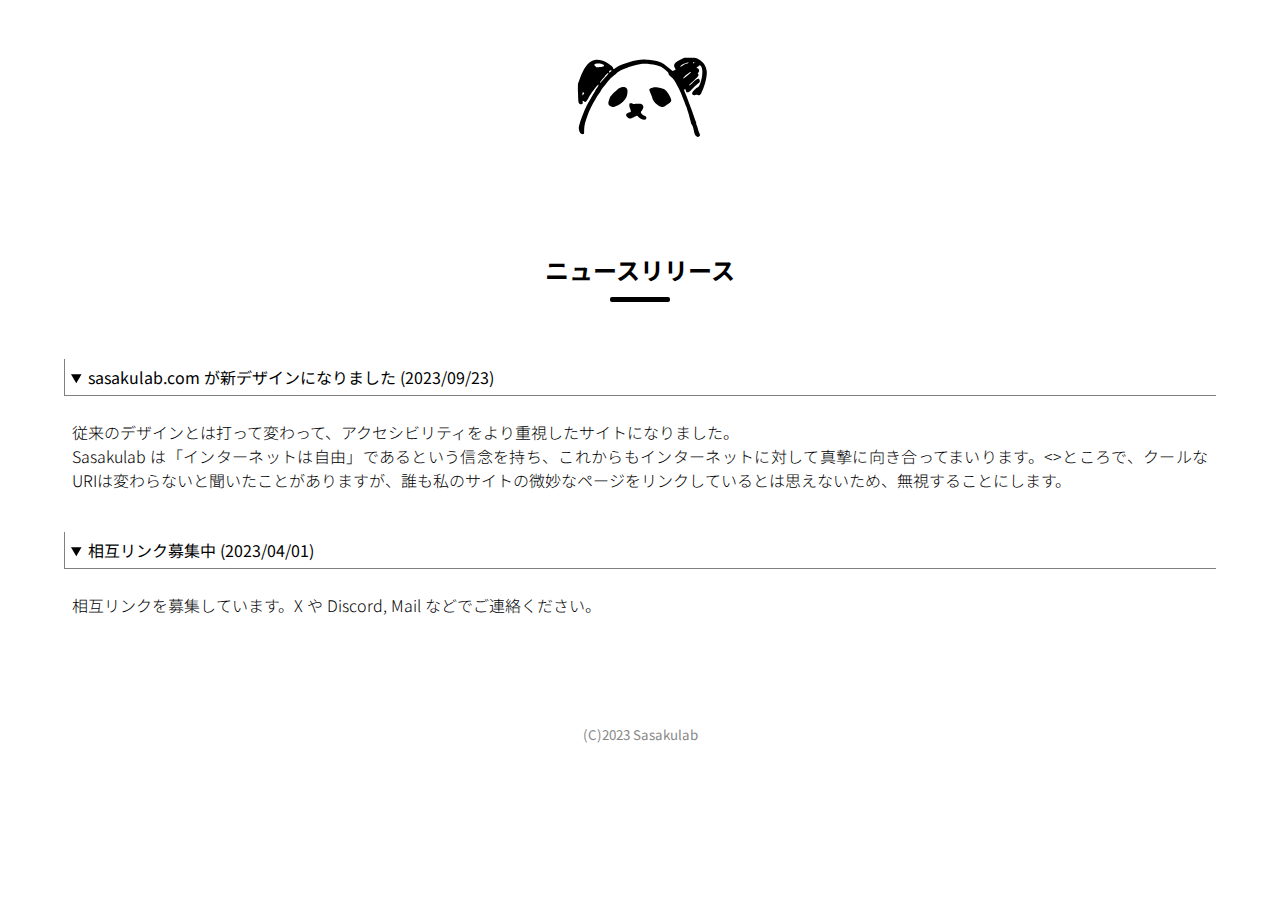
<file: news.html>
<!DOCTYPE html>
<html lang="ja">
<head>
    <meta charset="UTF-8">
    <meta name="viewport" content="width=device-width, initial-scale=1.0">
    <title>ニュースリリース | Sasakulab</title>
    <link rel="stylesheet" href="./style/main.css">
    <meta name="twitter:card" content="summary_large_image" />
    <meta name="og:url" content="https://sasakulab.com/news.html" />
    <meta name="og:title" content="ニュースリリース | Sasakulab" />
    <meta name="og:description" content="Sasakulab のニュースリリースです" />
    <meta name="og:image" content="https://sasakulab.com./assets/ogp.png" />
    <meta name="twitter:site" content="@sasakulari" />
    <meta name="twitter:creator" content="@sasakulari" />
</head>
<body>
    <main>
        <h1><a href="/"><img src="./assets/icon.svg" alt="Sasakulab" width="150px"></a></h1>
        <div class="contents">
            <h2>ニュースリリース</h2>
            <article>
                <details open>
                    <summary>sasakulab.com が新デザインになりました (<time datetime="2023-09-23">2023/09/23</time>)</summary>
                    <p>従来のデザインとは打って変わって、アクセシビリティをより重視したサイトになりました。<br>Sasakulab は「インターネットは自由」であるという信念を持ち、これからもインターネットに対して真摯に向き合ってまいります。<>ところで、クールなURIは変わらないと聞いたことがありますが、誰も私のサイトの微妙なページをリンクしているとは思えないため、無視することにします。</p>
                </details>
                <details open>
                    <summary>相互リンク募集中 (<time datetime="2023-04-01">2023/04/01</time>)</summary>
                    <p>相互リンクを募集しています。X や Discord, Mail などでご連絡ください。</p>
                </details>
            </article>
        </div>
    </main>
    <footer>
        <small class="copy">(C)2023 Sasakulab</small>
    </footer>
</body>
</html>
</file>
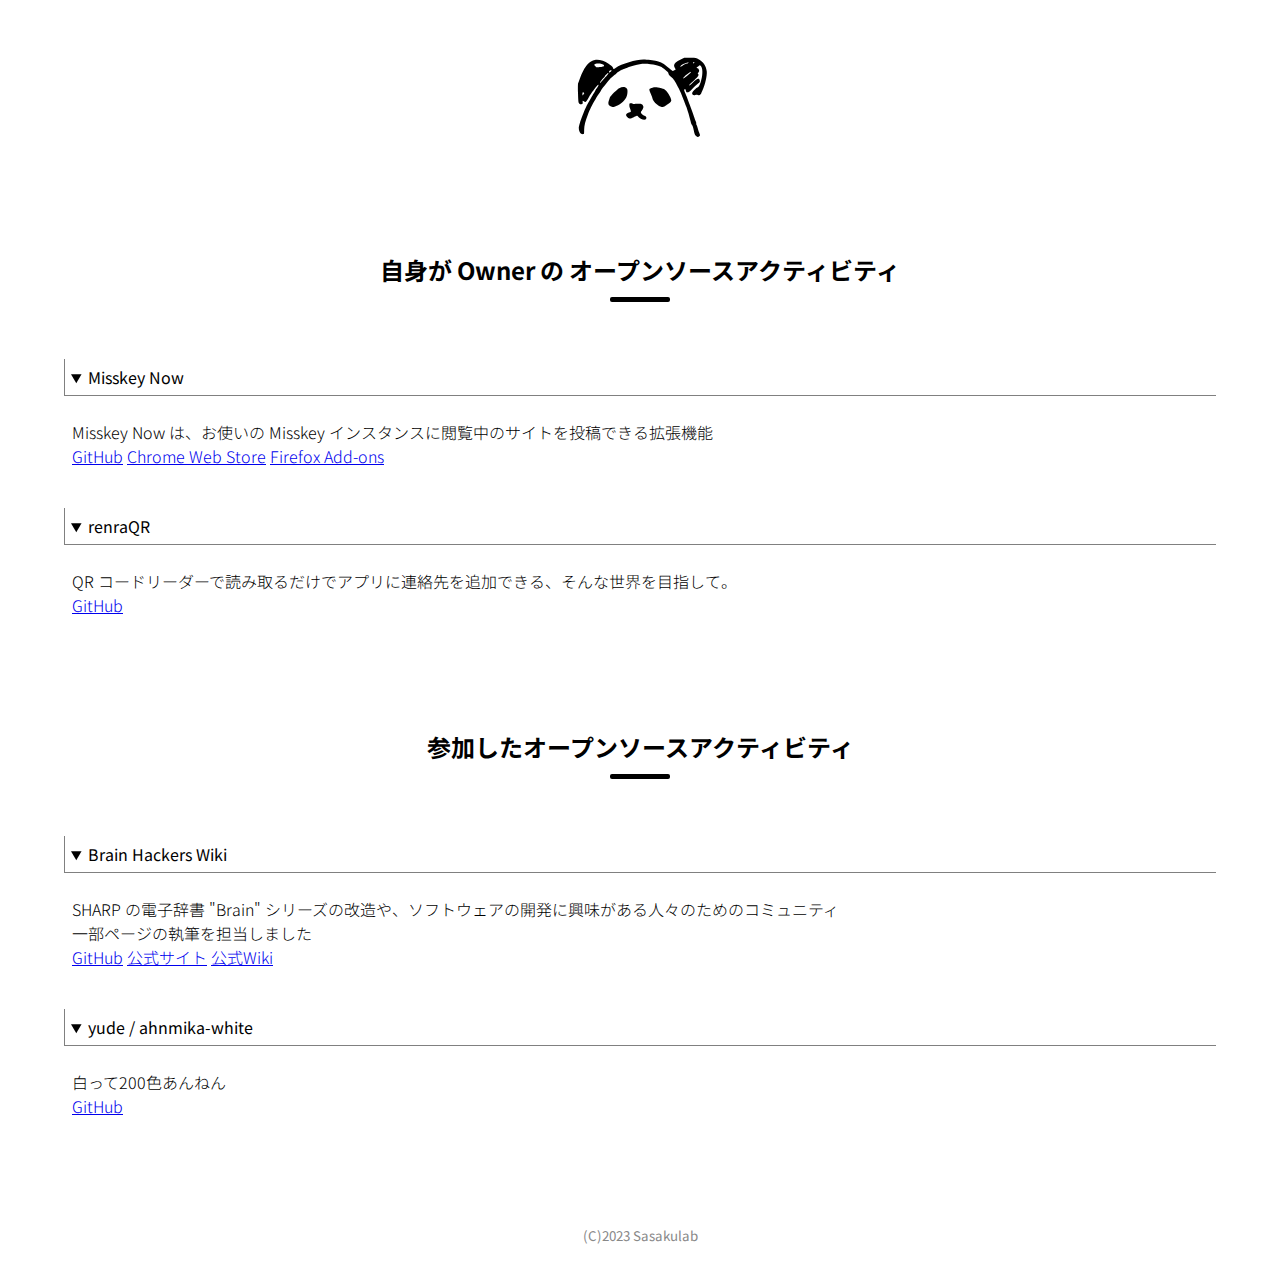
<file: oss.html>
<!DOCTYPE html>
<html lang="ja">
<head>
    <meta charset="UTF-8">
    <meta name="viewport" content="width=device-width, initial-scale=1.0">
    <title>OSS アクティビティ | Sasakulab</title>
    <link rel="stylesheet" href="./style/main.css">
    <meta name="twitter:card" content="summary_large_image" />
    <meta name="og:url" content="https://sasakulab.com/oss.html" />
    <meta name="og:title" content="OSS | Sasakulab" />
    <meta name="og:description" content="Sasakulab は最高のインターネットを研究します。" />
    <meta name="og:image" content="https://sasakulab.com./assets/ogp.png" />
    <meta name="twitter:site" content="@sasakulari" />
    <meta name="twitter:creator" content="@sasakulari" />
</head>
<body>
    <main>
        <h1><a href="/"><img src="./assets/icon.svg" alt="Sasakulab" width="150px"></a></h1>
        <div class="contents">
            <h2>自身が Owner の オープンソースアクティビティ</h2>
            <article>
                <details open>
                    <summary>Misskey Now</summary>
                    <p>Misskey Now は、お使いの Misskey インスタンスに閲覧中のサイトを投稿できる拡張機能<br>
                    <a href="https://github.com/sasakulab/misskey-now">GitHub</a>
                    <a href="https://chromewebstore.google.com/detail/misskey-now/gaanhijofgiahpbmjelcfhccepcgbekh?hl=ja">Chrome Web Store</a>
                    <a href="https://addons.mozilla.org/ja/firefox/addon/misskey-now/">Firefox Add-ons</a>
                    </p>
                </details>
                <details open>
                    <summary>renraQR</summary>
                    <p>QR コードリーダーで読み取るだけでアプリに連絡先を追加できる、そんな世界を目指して。<br>
                    <a href="https://github.com/sasakulab/vcardtoqr">GitHub</a></p>
                </details>
            </article>
            <h2>参加したオープンソースアクティビティ</h2>
            <article>
                <details open>
                    <summary>Brain Hackers Wiki</summary>
                    <p>
                        SHARP の電子辞書 "Brain" シリーズの改造や、ソフトウェアの開発に興味がある人々のためのコミュニティ<br>
                        一部ページの執筆を担当しました<br>
                        <a href="https://github.com/brain-hackers/wiki.brainux.org">GitHub</a>
                        <a href="https://brainux.org/">公式サイト</a>
                        <a href="https://wiki.brainux.org/">公式Wiki</a>
                    </p>
                </details>
                <details open>
                    <summary>yude / ahnmika-white</summary>
                    <p>白って200色あんねん<br>
                    <a href="https://github.com/yude/ahnmika-white">GitHub</a></p>
                </details>
            </article>
        </div>
    </main>
    <footer>
        <small class="copy">(C)2023 Sasakulab</small>
    </footer>
</body>
</html>
</file>
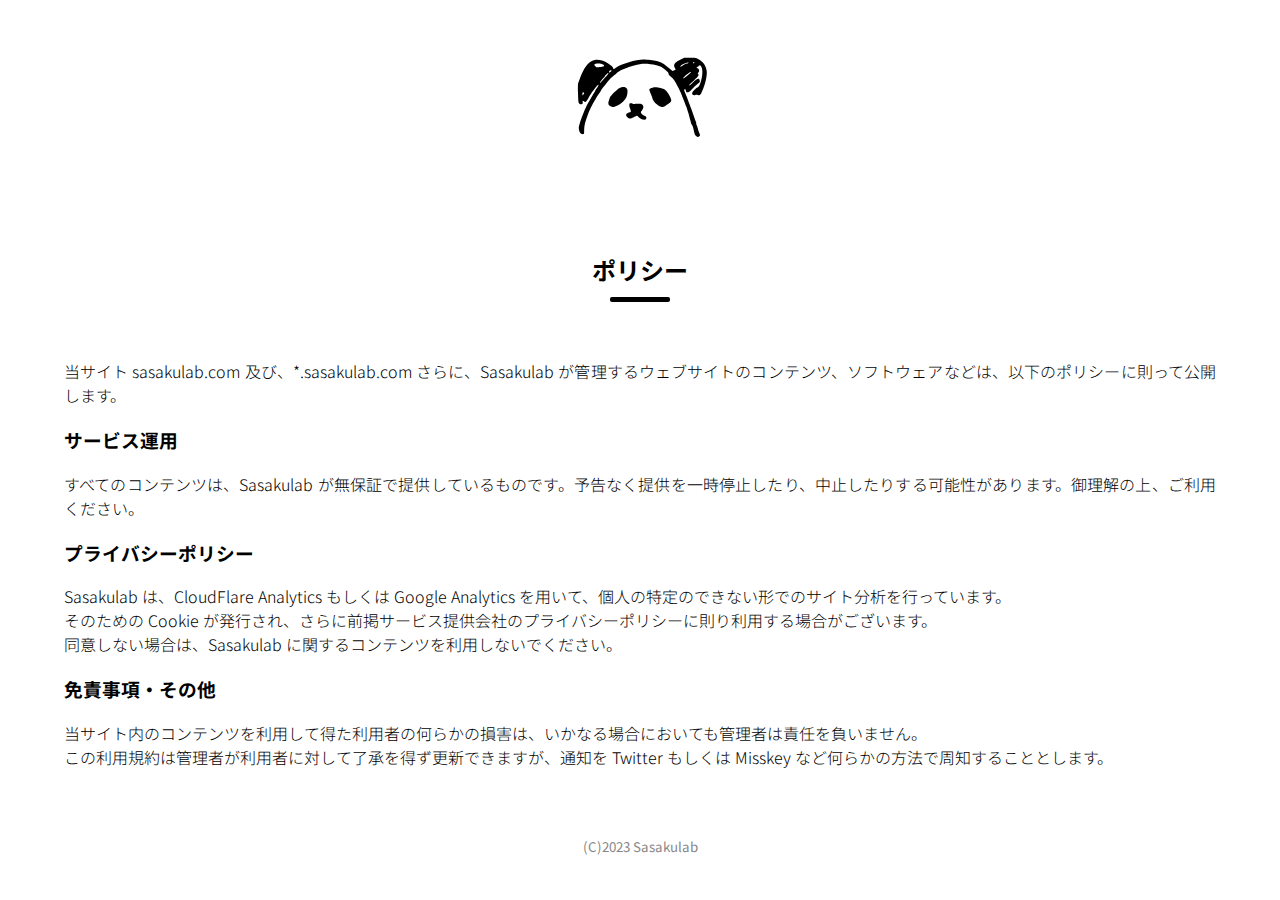
<file: policy.html>
<!DOCTYPE html>
<html lang="ja">
<head>
    <meta charset="UTF-8">
    <meta name="viewport" content="width=device-width, initial-scale=1.0">
    <title>ポリシー | Sasakulab</title>
    <link rel="stylesheet" href="./style/main.css">
    <meta name="twitter:card" content="summary_large_image" />
    <meta name="og:url" content="https://sasakulab.com/policy.html" />
    <meta name="og:title" content="ポリシー | Sasakulab" />
    <meta name="og:description" content="Sasakulab は最高のインターネットを研究します。" />
    <meta name="og:image" content="https://sasakulab.com./assets/ogp.png" />
    <meta name="twitter:site" content="@sasakulari" />
    <meta name="twitter:creator" content="@sasakulari" />
</head>
<body>
    <main>
        <h1><a href="/"><img src="./assets/icon.svg" alt="Sasakulab" width="150px"></a></h1>
        <div class="contents">
            <h2>ポリシー</h2>
            <p>
                当サイト sasakulab.com 及び、*.sasakulab.com さらに、Sasakulab が管理するウェブサイトのコンテンツ、ソフトウェアなどは、以下のポリシーに則って公開します。
            </p>
            <h3>サービス運用</h3>
            <p>
                すべてのコンテンツは、Sasakulab が無保証で提供しているものです。予告なく提供を一時停止したり、中止したりする可能性があります。御理解の上、ご利用ください。
            </p>
            <h3>プライバシーポリシー</h3>
            <p>
                Sasakulab は、CloudFlare Analytics もしくは Google Analytics を用いて、個人の特定のできない形でのサイト分析を行っています。<br>
                そのための Cookie が発行され、さらに前掲サービス提供会社のプライバシーポリシーに則り利用する場合がございます。<br>
                同意しない場合は、Sasakulab に関するコンテンツを利用しないでください。<br>
            </p>
            <h3>免責事項・その他</h3>
            <p>
                当サイト内のコンテンツを利用して得た利用者の何らかの損害は、いかなる場合においても管理者は責任を負いません。<br>
                この利用規約は管理者が利用者に対して了承を得ず更新できますが、通知を Twitter もしくは Misskey など何らかの方法で周知することとします。<br>
            </p>
        </div>
    </main>
    <footer>
        <small class="copy">(C)2023 Sasakulab</small>
    </footer>
</body>
</html>
</file>
<file: style/main.css>
@import url('https://fonts.googleapis.com/css2?family=Noto+Sans+JP:wght@300;500;700&display=swap');
@import url('https://fonts.googleapis.com/css2?family=Michroma&display=swap');

body {
    margin: 0px;
    padding: 0px;
    font-family: 'Noto Sans JP';
}

h1 {
    text-align: center;
}

.head {
    background-image: url(./assets/myhome.webp);
    position: relative;
    overflow: hidden;
    background-repeat: no-repeat;
    background-size: cover;
    background-position: center;

    width: calc(100% - 3%);
    height: calc(100%);
    min-height: calc(100vh);

    padding-left: 3%;

    white-space: nowrap;

    z-index: -1;

    display: flex;
    place-items: center;

}

.head .look_down {
    position: absolute;
    left: 50%;
    bottom: 10%;
    transform: translate(-50%, -50%);
}

.head .concept span {
    color: whitesmoke;
    font-size: 3rem;
    font-weight: 700;

    margin-top: 10px;
    margin-bottom: 10px;

    padding-left: 0.25em;
}

.head .concept span .site {
    color: whitesmoke;

    font-size: 3rem;
    font-weight: 700;

    margin-top: 10px;
    margin-bottom: 10px;

    padding-left: 0.25em;
}

.head .concept .happy-internet {
    color: whitesmoke;
    border: solid 1.5px whitesmoke;

    padding-left: 0.25em;
    padding-right: 0.25em;
}

.look_down {
    color: white;
    text-align: center;
    font-weight: 500;
    margin-bottom: 0.5em;

    font-family: 'Michroma', sans-serif;
}

.look_down::after {
    display: block;
    margin-block: .5rem;
    content: '';
    background: center / contain no-repeat url('./assets/down.svg');
    height: 1rem;
    animation: bounce .6s ease-in infinite alternate;
    margin-bottom: 0.1em;
}

@keyframes bounce {
    0% {
        transform: translateY(0rem);
    }

    100% {
        transform: translateY(1rem);
    }
}

.buttons {
    margin-top: 18px;
    margin-bottom: 18px;

    padding: unset;

    line-height: 52px;
    text-align: center;
}

.buttons>* {
    display: unset;
}

.btn {
    color: #fff;
    padding: 12px 20px;
    text-decoration: none;
    border-radius: 5px;

    white-space: nowrap;
}

.btn-icon-mail::before {
    content: "";
    display: inline-block;
    width: 18px;
    height: 18px;
    margin: -3px 5px 0 0;
    background: url("./assets/mail.svg") no-repeat;
    background-size: auto;
    background-size: contain;
    color: white;
    vertical-align: middle;
}

.btn-icon-twitter::before {
    content: "";
    display: inline-block;
    width: 18px;
    height: 18px;
    margin: -3px 5px 0 0;
    background: url("./assets/twitter.svg") no-repeat;
    background-size: auto;
    background-size: contain;
    color: white;
    vertical-align: middle;
}

.btn-icon-gh::before {
    content: "";
    display: inline-block;
    width: 18px;
    height: 18px;
    margin: -3px 5px 0 0;
    background: url("./assets/gh.svg") no-repeat;
    background-size: auto;
    background-size: contain;
    color: white;
    vertical-align: middle;
}

.btn-icon-ws::before {
    content: "";
    display: inline-block;
    width: 18px;
    height: 18px;
    margin: -3px 5px 0 0;
    background: url("./assets/web.svg") no-repeat;
    background-size: auto;
    background-size: contain;
    color: white;
    vertical-align: middle;
}

.btn-icon-mstdn::before {
    content: "";
    display: inline-block;
    width: 18px;
    height: 18px;
    margin: -3px 5px 0 0;
    background: url("./assets/mstdn.svg") no-repeat;
    background-size: auto;
    background-size: contain;
    color: white;
    vertical-align: middle;
}

.btn-icon-dc::before {
    content: "";
    display: inline-block;
    width: 18px;
    height: 18px;
    margin: -3px 5px 0 0;
    background: url("./assets/discord.svg") no-repeat;
    background-size: auto;
    background-size: contain;
    color: white;
    vertical-align: middle;
}

.circle {
    border-radius: 50%;
    display: block;
    margin: auto;
}

@media screen and (min-width:900px) {
    .profile {
        display: grid;
        grid-template-columns: 30% 70%;
    }

    .profile>.detail {
        margin-left: 3em;
    }
}

.profile>.detail>h3 {
    font-size: 2em;
    border-bottom: solid 1px #888;
    padding-bottom: 2px;
}

.index .contents {
    margin: 8%
}

.contents {
    margin: 5%;
}

.contents>h2 {
    position: relative;
    margin: 3em;

    text-align: center;
}

.contents>p {
    font-weight: 300;
    text-align: justify;
}

.contents>h2:before {
    content: '';
    position: absolute;
    display: inline-block;

    bottom: -15px;

    width: 60px;
    height: 5px;
    left: 50%;

    -webkit-transform: translateX(-50%);
    transform: translateX(-50%);
    background-color: black;
    border-radius: 2px;
}

.contents>article>details {
    padding-bottom: 1em;
}

.contents>article>details>summary {
    cursor: pointer;

    padding: 6px;

    border-left: solid 1px gray;
    border-bottom: solid 1px gray;
}

.contents>article>details>p {
    padding: 8px;
    font-weight: 300;
    text-align: justify;
}

.other {
    display: block;
    text-align: right;
}

.contents>#banners {
    display: flex;
    flex-wrap: wrap;
    gap: 0.5rem;

    place-content: center;
    place-items: center;
    margin-block: 1rem;
}

.contents>#banners>div>a>picture>img {
    max-height: 31px
}

.contents>.services {
    display: flex;
    flex-wrap: wrap;
    gap: 0.5rem;

    place-content: center;
    place-items: center;
    margin-block: 1rem;
}

.contents>.services>.service {
    width: 90%;
    max-width: 430px;

    padding: 8px;
    padding-bottom: 24px;

    border-radius: 1%;
    background-color: #ddd;

    text-align: center;
    text-decoration: none;
}

.contents>.services>.service>a {
    color: #fff;
    font-family: 'Noto Sans JP';

    background-color: #0d6efd;

    text-decoration: none;

    border-style: none;
    border-radius: 3px;

    padding: 8px;

    margin: 0.5rem;
}

.contents>.services>.service>img {
    width: 75px;

    margin-top: 1em;
    border-radius: 15%;
    border: solid 1px #ccc;

    background-color: #fff;
}

.override {
    background-color: #ffffffff;
    z-index: 100
}

.select {
    display: flex;
    flex-wrap: wrap;
    gap: 0;
    place-content: center;
    place-items: center;
    margin-block: 1rem;
}

.profiled>h3 {
    font-size: 1.5em;
    margin-bottom: 0.5rem;
    border-bottom: dashed 2px #6594e0;
}

.profiled>.abstract {
    text-align: center;
}

.profiled>.abstract>img {
    width: 150px;
    border-radius: 50%;
}

.profile>p {
    text-align: center;
}

.status>.back {
    width: 100vw;
    height: 50vh;
    overflow: hidden;

    background-image: url(./assets/nature.jpg);
    background-position: center;
    background-repeat: no-repeat;
    background-size: cover;

}

footer {
    text-align: center;
    margin: 1rem;
}

.copy {
    color: #888888;
}
</file>
